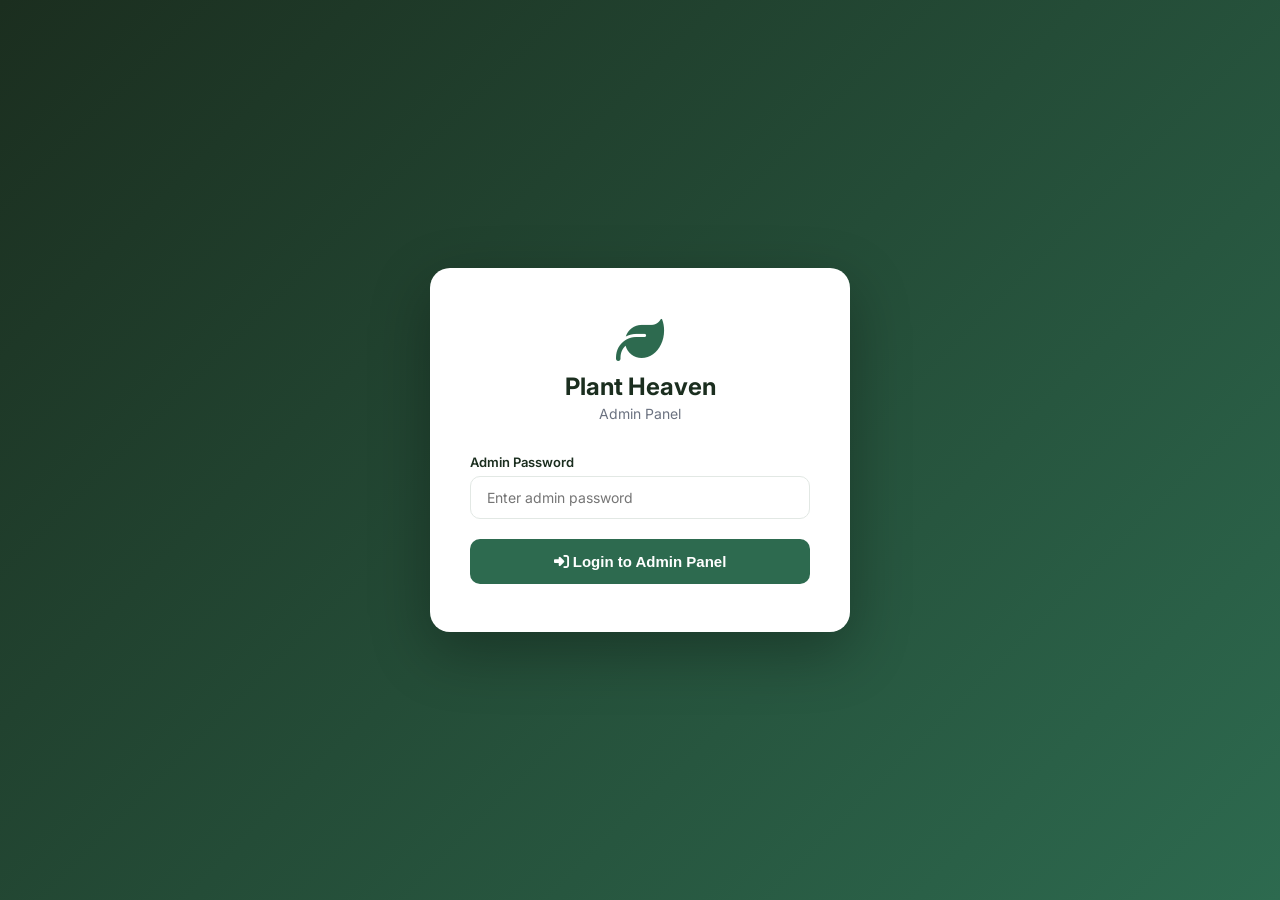
<file: frontend/admin.html>
<!DOCTYPE html>
<html lang="en">
<head>
  <meta charset="UTF-8" />
  <meta name="viewport" content="width=device-width, initial-scale=1.0"/>
  <title>Plant Heaven — Admin Panel</title>
  <link href="https://fonts.googleapis.com/css2?family=Inter:wght@400;500;600;700&display=swap" rel="stylesheet"/>
  <link href="https://cdnjs.cloudflare.com/ajax/libs/font-awesome/6.5.0/css/all.min.css" rel="stylesheet"/>
  <style>
    *, *::before, *::after { box-sizing: border-box; margin: 0; padding: 0; }

    :root {
      --green: #2d6a4f;
      --green-light: #52b788;
      --green-pale: #d8f3dc;
      --bg: #f4f7f4;
      --white: #ffffff;
      --dark: #1b2e1f;
      --grey: #6b7280;
      --border: #e2e8e4;
      --red: #e53e3e;
      --yellow: #f6ad55;
      --blue: #4299e1;
      --shadow: 0 2px 12px rgba(0,0,0,0.08);
    }

    body { font-family: 'Inter', sans-serif; background: var(--bg); color: var(--dark); min-height: 100vh; }

    /* LOGIN */
    #login-screen {
      min-height: 100vh;
      display: flex;
      align-items: center;
      justify-content: center;
      background: linear-gradient(135deg, #1b2e1f, #2d6a4f);
    }
    .login-card {
      background: var(--white);
      border-radius: 20px;
      padding: 48px 40px;
      width: 100%;
      max-width: 420px;
      box-shadow: 0 20px 60px rgba(0,0,0,0.3);
    }
    .login-card .logo { text-align: center; margin-bottom: 32px; }
    .login-card .logo i { font-size: 48px; color: var(--green); }
    .login-card .logo h1 { font-size: 24px; font-weight: 700; margin-top: 8px; color: var(--dark); }
    .login-card .logo p { color: var(--grey); font-size: 14px; margin-top: 4px; }
    .form-group { margin-bottom: 20px; }
    .form-group label { display: block; font-size: 13px; font-weight: 600; color: var(--dark); margin-bottom: 6px; }
    .form-group input {
      width: 100%; padding: 12px 16px; border: 1.5px solid var(--border);
      border-radius: 10px; font-size: 14px; font-family: inherit;
      transition: border-color 0.2s; outline: none;
    }
    .form-group input:focus { border-color: var(--green-light); }
    .btn-login {
      width: 100%; padding: 14px; background: var(--green);
      color: white; border: none; border-radius: 10px;
      font-size: 15px; font-weight: 600; cursor: pointer;
      transition: background 0.2s;
    }
    .btn-login:hover { background: var(--dark); }
    .login-error { color: var(--red); font-size: 13px; text-align: center; margin-top: 12px; display: none; }

    /* LAYOUT */
    #admin-app { display: none; min-height: 100vh; }

    .sidebar {
      position: fixed; left: 0; top: 0; bottom: 0;
      width: 240px; background: var(--dark);
      display: flex; flex-direction: column;
      z-index: 100; padding: 24px 0;
    }
    .sidebar-logo {
      padding: 0 24px 24px;
      border-bottom: 1px solid rgba(255,255,255,0.1);
      display: flex; align-items: center; gap: 10px;
    }
    .sidebar-logo i { color: var(--green-light); font-size: 22px; }
    .sidebar-logo span { color: white; font-size: 16px; font-weight: 700; }
    .sidebar-logo small { color: rgba(255,255,255,0.4); font-size: 11px; display: block; }

    .nav-menu { padding: 16px 0; flex: 1; }
    .nav-item {
      display: flex; align-items: center; gap: 12px;
      padding: 12px 24px; color: rgba(255,255,255,0.6);
      cursor: pointer; transition: all 0.2s; font-size: 14px;
      border-left: 3px solid transparent;
    }
    .nav-item:hover { color: white; background: rgba(255,255,255,0.05); }
    .nav-item.active { color: var(--green-light); background: rgba(82,183,136,0.1); border-left-color: var(--green-light); }
    .nav-item i { width: 18px; text-align: center; }

    .sidebar-footer { padding: 16px 24px; border-top: 1px solid rgba(255,255,255,0.1); }
    .btn-logout {
      display: flex; align-items: center; gap: 8px;
      color: rgba(255,255,255,0.5); cursor: pointer;
      font-size: 13px; background: none; border: none;
      font-family: inherit; padding: 8px 0; transition: color 0.2s;
    }
    .btn-logout:hover { color: var(--red); }

    .main-content { margin-left: 240px; padding: 32px; }

    .topbar {
      display: flex; align-items: center; justify-content: space-between;
      margin-bottom: 32px;
    }
    .topbar h2 { font-size: 22px; font-weight: 700; }
    .topbar p { color: var(--grey); font-size: 13px; margin-top: 2px; }
    .admin-badge {
      display: flex; align-items: center; gap: 8px;
      background: var(--white); padding: 8px 16px;
      border-radius: 30px; font-size: 13px; font-weight: 600;
      box-shadow: var(--shadow);
    }
    .admin-badge .dot { width: 8px; height: 8px; background: var(--green-light); border-radius: 50%; }

    /* TABS */
    .tab-section { display: none; }
    .tab-section.active { display: block; }

    /* STAT CARDS */
    .stats-grid { display: grid; grid-template-columns: repeat(4, 1fr); gap: 20px; margin-bottom: 32px; }
    .stat-card {
      background: var(--white); border-radius: 16px;
      padding: 24px; box-shadow: var(--shadow);
      display: flex; align-items: center; gap: 16px;
    }
    .stat-icon {
      width: 52px; height: 52px; border-radius: 14px;
      display: flex; align-items: center; justify-content: center;
      font-size: 22px;
    }
    .stat-icon.green { background: var(--green-pale); color: var(--green); }
    .stat-icon.blue { background: #ebf8ff; color: var(--blue); }
    .stat-icon.yellow { background: #fffbeb; color: #d97706; }
    .stat-icon.red { background: #fff5f5; color: var(--red); }
    .stat-info h3 { font-size: 26px; font-weight: 700; }
    .stat-info p { font-size: 12px; color: var(--grey); margin-top: 2px; }

    /* CARDS */
    .card {
      background: var(--white); border-radius: 16px;
      box-shadow: var(--shadow); overflow: hidden; margin-bottom: 24px;
    }
    .card-header {
      padding: 20px 24px;
      border-bottom: 1px solid var(--border);
      display: flex; align-items: center; justify-content: space-between;
    }
    .card-header h3 { font-size: 15px; font-weight: 700; }
    .card-body { padding: 24px; }

    /* TABLE */
    .table-wrap { overflow-x: auto; }
    table { width: 100%; border-collapse: collapse; font-size: 13px; }
    th {
      text-align: left; padding: 12px 16px;
      background: var(--bg); color: var(--grey);
      font-weight: 600; font-size: 11px; text-transform: uppercase; letter-spacing: 0.5px;
    }
    td { padding: 14px 16px; border-bottom: 1px solid var(--border); vertical-align: middle; }
    tr:last-child td { border-bottom: none; }
    tr:hover td { background: #fafffe; }

    .product-cell { display: flex; align-items: center; gap: 12px; }
    .product-thumb { width: 44px; height: 44px; border-radius: 10px; object-fit: cover; }
    .product-name { font-weight: 600; font-size: 13px; }
    .product-tagline { color: var(--grey); font-size: 11px; margin-top: 2px; }

    /* BADGES */
    .badge {
      display: inline-block; padding: 3px 10px;
      border-radius: 20px; font-size: 11px; font-weight: 600;
    }
    .badge-green { background: var(--green-pale); color: var(--green); }
    .badge-red { background: #fff5f5; color: var(--red); }
    .badge-yellow { background: #fffbeb; color: #d97706; }
    .badge-blue { background: #ebf8ff; color: var(--blue); }
    .badge-grey { background: #f3f4f6; color: var(--grey); }

    /* BUTTONS */
    .btn {
      padding: 8px 16px; border-radius: 8px; border: none;
      cursor: pointer; font-size: 13px; font-weight: 600;
      font-family: inherit; transition: all 0.2s; display: inline-flex;
      align-items: center; gap: 6px;
    }
    .btn-primary { background: var(--green); color: white; }
    .btn-primary:hover { background: var(--dark); }
    .btn-danger { background: #fff5f5; color: var(--red); }
    .btn-danger:hover { background: var(--red); color: white; }
    .btn-edit { background: #ebf8ff; color: var(--blue); }
    .btn-edit:hover { background: var(--blue); color: white; }
    .btn-sm { padding: 5px 10px; font-size: 12px; }

    /* TOGGLE */
    .toggle {
      position: relative; display: inline-block; width: 40px; height: 22px; cursor: pointer;
    }
    .toggle input { opacity: 0; width: 0; height: 0; }
    .toggle-slider {
      position: absolute; inset: 0; background: #ccc;
      border-radius: 22px; transition: 0.3s;
    }
    .toggle-slider::before {
      content: ''; position: absolute;
      width: 16px; height: 16px; left: 3px; bottom: 3px;
      background: white; border-radius: 50%; transition: 0.3s;
    }
    .toggle input:checked + .toggle-slider { background: var(--green-light); }
    .toggle input:checked + .toggle-slider::before { transform: translateX(18px); }

    /* MODAL */
    .modal-overlay {
      position: fixed; inset: 0; background: rgba(0,0,0,0.5);
      display: none; align-items: center; justify-content: center;
      z-index: 999; padding: 20px;
    }
    .modal-overlay.open { display: flex; }
    .modal {
      background: white; border-radius: 20px;
      width: 100%; max-width: 680px;
      max-height: 90vh; overflow-y: auto;
    }
    .modal-header {
      padding: 20px 24px; border-bottom: 1px solid var(--border);
      display: flex; align-items: center; justify-content: space-between;
      position: sticky; top: 0; background: white; z-index: 1;
    }
    .modal-header h3 { font-size: 16px; font-weight: 700; }
    .modal-close { background: none; border: none; font-size: 20px; cursor: pointer; color: var(--grey); }
    .modal-body { padding: 24px; }
    .modal-footer {
      padding: 16px 24px; border-top: 1px solid var(--border);
      display: flex; gap: 12px; justify-content: flex-end;
    }

    /* FORM */
    .form-grid { display: grid; grid-template-columns: 1fr 1fr; gap: 16px; }
    .form-full { grid-column: 1 / -1; }
    .field label { display: block; font-size: 12px; font-weight: 600; margin-bottom: 6px; color: var(--grey); }
    .field input, .field select, .field textarea {
      width: 100%; padding: 10px 12px; border: 1.5px solid var(--border);
      border-radius: 8px; font-size: 13px; font-family: inherit;
      outline: none; transition: border-color 0.2s;
    }
    .field input:focus, .field select:focus, .field textarea:focus { border-color: var(--green-light); }
    .field textarea { resize: vertical; min-height: 80px; }

    /* STATUS SELECT */
    .status-select {
      padding: 5px 10px; border-radius: 6px; border: 1.5px solid var(--border);
      font-size: 12px; font-family: inherit; outline: none; cursor: pointer;
    }

    /* SEARCH BAR */
    .search-bar {
      position: relative; margin-bottom: 16px;
    }
    .search-bar i { position: absolute; left: 12px; top: 50%; transform: translateY(-50%); color: var(--grey); }
    .search-bar input {
      width: 100%; padding: 10px 12px 10px 36px;
      border: 1.5px solid var(--border); border-radius: 10px;
      font-size: 13px; font-family: inherit; outline: none;
    }
    .search-bar input:focus { border-color: var(--green-light); }

    /* ANNOUNCEMENT */
    .announcement-box {
      background: linear-gradient(135deg, var(--green), var(--green-light));
      border-radius: 16px; padding: 24px; color: white; margin-bottom: 24px;
    }
    .announcement-box h3 { font-size: 15px; font-weight: 700; margin-bottom: 4px; }
    .announcement-box p { font-size: 13px; opacity: 0.85; }

    /* LOADING */
    .loading { text-align: center; padding: 40px; color: var(--grey); font-size: 14px; }
    .loading i { font-size: 24px; animation: spin 1s linear infinite; display: block; margin-bottom: 8px; }
    @keyframes spin { to { transform: rotate(360deg); } }

    /* TOAST */
    #toast {
      position: fixed; bottom: 24px; right: 24px;
      background: var(--dark); color: white;
      padding: 14px 20px; border-radius: 12px;
      font-size: 13px; font-weight: 500;
      box-shadow: 0 8px 24px rgba(0,0,0,0.2);
      transform: translateY(100px); opacity: 0;
      transition: all 0.3s; z-index: 9999;
      display: flex; align-items: center; gap: 8px;
    }
    #toast.show { transform: translateY(0); opacity: 1; }
    #toast.success { background: var(--green); }
    #toast.error { background: var(--red); }

    .empty-state { text-align: center; padding: 60px 20px; color: var(--grey); }
    .empty-state i { font-size: 48px; opacity: 0.3; margin-bottom: 12px; display: block; }
  </style>
</head>
<body>

<!-- LOGIN SCREEN -->
<div id="login-screen">
  <div class="login-card">
    <div class="logo">
      <i class="fas fa-leaf"></i>
      <h1>Plant Heaven</h1>
      <p>Admin Panel</p>
    </div>
    <div class="form-group">
      <label>Admin Password</label>
      <input type="password" id="login-password" placeholder="Enter admin password" autocomplete="new-password" />
    </div>
    <button class="btn-login" onclick="adminLogin()">
      <i class="fas fa-sign-in-alt"></i> Login to Admin Panel
    </button>
    <p class="login-error" id="login-error">Invalid credentials. Please try again.</p>
  </div>
</div>

<!-- ADMIN APP -->
<div id="admin-app">

  <!-- SIDEBAR -->
  <div class="sidebar">
    <div class="sidebar-logo">
      <i class="fas fa-leaf"></i>
      <div>
        <span>Plant Heaven</span>
        <small>Admin Panel</small>
      </div>
    </div>
    <nav class="nav-menu">
      <div class="nav-item active" onclick="switchTab('dashboard', this)">
        <i class="fas fa-chart-pie"></i> Dashboard
      </div>
      <div class="nav-item" onclick="switchTab('products', this)">
        <i class="fas fa-seedling"></i> Products
      </div>
      <div class="nav-item" onclick="switchTab('orders', this)">
        <i class="fas fa-box"></i> Orders
      </div>
      <div class="nav-item" onclick="switchTab('customers', this)">
        <i class="fas fa-users"></i> Customers
      </div>
      <div class="nav-item" onclick="switchTab('announcement', this)">
        <i class="fas fa-bullhorn"></i> Announcement
      </div>
    </nav>
    <div class="sidebar-footer">
      <button class="btn-logout" onclick="logout()">
        <i class="fas fa-sign-out-alt"></i> Logout
      </button>
    </div>
  </div>

  <!-- MAIN CONTENT -->
  <div class="main-content">

    <!-- TOPBAR -->
    <div class="topbar">
      <div>
        <h2 id="tab-title">Dashboard</h2>
        <p id="tab-subtitle">Welcome back, Admin</p>
      </div>
      <div class="admin-badge">
        <div class="dot"></div>
        Admin
      </div>
    </div>

    <!-- DASHBOARD TAB -->
    <div id="tab-dashboard" class="tab-section active">
      <div class="stats-grid" id="stats-grid">
        <div class="loading"><i class="fas fa-spinner"></i> Loading...</div>
      </div>
      <div class="card">
        <div class="card-header">
          <h3>Recent Orders</h3>
          <button class="btn btn-primary btn-sm" onclick="switchTab('orders', document.querySelector('[onclick*=orders]'))">View All</button>
        </div>
        <div class="card-body">
          <div class="table-wrap">
            <table id="recent-orders-table">
              <thead>
                <tr>
                  <th>Order ID</th><th>Customer</th><th>Total</th><th>Status</th><th>Date</th>
                </tr>
              </thead>
              <tbody id="recent-orders-body">
                <tr><td colspan="5" class="loading">Loading...</td></tr>
              </tbody>
            </table>
          </div>
        </div>
      </div>
    </div>

    <!-- PRODUCTS TAB -->
    <div id="tab-products" class="tab-section">
      <div class="card">
        <div class="card-header">
          <h3>All Products (<span id="product-count">0</span>)</h3>
          <button class="btn btn-primary" onclick="openProductModal()">
            <i class="fas fa-plus"></i> Add Product
          </button>
        </div>
        <div class="card-body">
          <div class="search-bar">
            <i class="fas fa-search"></i>
            <input type="text" placeholder="Search products..." oninput="filterProducts(this.value)" />
          </div>
          <div class="table-wrap">
            <table>
              <thead>
                <tr>
                  <th>Product</th><th>Category</th><th>Price</th><th>Rating</th><th>In Stock</th><th>Actions</th>
                </tr>
              </thead>
              <tbody id="products-body">
                <tr><td colspan="6" class="loading"><i class="fas fa-spinner" style="animation:spin 1s linear infinite"></i> Loading...</td></tr>
              </tbody>
            </table>
          </div>
        </div>
      </div>
    </div>

    <!-- ORDERS TAB -->
    <div id="tab-orders" class="tab-section">
      <div class="card">
        <div class="card-header">
          <h3>All Orders</h3>
        </div>
        <div class="card-body">
          <div class="table-wrap">
            <table>
              <thead>
                <tr>
                  <th>Order ID</th><th>Customer</th><th>Items</th><th>Total</th><th>Status</th><th>Date</th><th>Update</th>
                </tr>
              </thead>
              <tbody id="orders-body">
                <tr><td colspan="7" class="loading">Loading...</td></tr>
              </tbody>
            </table>
          </div>
        </div>
      </div>
    </div>

    <!-- CUSTOMERS TAB -->
    <div id="tab-customers" class="tab-section">
      <div class="card">
        <div class="card-header">
          <h3>All Customers</h3>
        </div>
        <div class="card-body">
          <div class="table-wrap">
            <table>
              <thead>
                <tr>
                  <th>Name</th><th>Email</th><th>Orders</th><th>Total Spent</th><th>Joined</th><th>Actions</th>
                </tr>
              </thead>
              <tbody id="customers-body">
                <tr><td colspan="6" class="loading">Loading...</td></tr>
              </tbody>
            </table>
          </div>
        </div>
      </div>
    </div>

    <!-- ANNOUNCEMENT TAB -->
    <div id="tab-announcement" class="tab-section">
      <div class="announcement-box">
        <h3><i class="fas fa-bullhorn"></i> Site Announcement Banner</h3>
        <p>This message appears at the top of your website for all visitors.</p>
      </div>
      <div class="card">
        <div class="card-header"><h3>Manage Announcement</h3></div>
        <div class="card-body">
          <div style="display:flex;flex-direction:column;gap:16px;max-width:600px">
            <div class="field">
              <label>Announcement Message</label>
              <input type="text" id="ann-message" placeholder="e.g. 🌿 Free delivery on orders above ₹999!" />
            </div>
            <div style="display:flex;align-items:center;gap:12px">
              <label class="toggle">
                <input type="checkbox" id="ann-active" />
                <span class="toggle-slider"></span>
              </label>
              <span style="font-size:14px;font-weight:500">Show announcement on site</span>
            </div>
            <div>
              <button class="btn btn-primary" onclick="saveAnnouncement()">
                <i class="fas fa-save"></i> Save Announcement
              </button>
            </div>
          </div>
        </div>
      </div>
    </div>

  </div>
</div>

<!-- PRODUCT MODAL -->
<div class="modal-overlay" id="product-modal">
  <div class="modal">
    <div class="modal-header">
      <h3 id="modal-title">Add New Product</h3>
      <button class="modal-close" onclick="closeProductModal()">&times;</button>
    </div>
    <div class="modal-body">
      <input type="hidden" id="edit-id" />
      <div class="form-grid">
        <div class="field"><label>Plant Name *</label><input type="text" id="f-name" placeholder="Monstera Deliciosa" /></div>
        <div class="field"><label>Price (₹) *</label><input type="number" id="f-price" placeholder="599" /></div>
        <div class="field"><label>Category *</label>
          <select id="f-category">
            <option value="">Select category</option>
            <option>Flowering</option>
            <option>Fruiting</option>
            <option>Bonsai</option>
            <option>Succulents</option>
            <option>Cactus</option>
            <option>Indoor</option>
            <option>Outdoor</option>
            <option>Herbs &amp; Medicinal</option>
            <option>Aquatic</option>
            <option>Air Purifying</option>
            <option>Climbers</option>
            <option>Ferns &amp; Foliage</option>
            <option>Palms &amp; Tropicals</option>
            <option>Vegetables</option>
            <option>Lucky &amp; Vastu</option>
            <option>Hanging</option>
            <option>Seasonal</option>
            <option>Rare &amp; Exotic</option>
          </select>
        </div>
        <div class="field"><label>Difficulty</label>
          <select id="f-difficulty">
            <option>Very easy</option><option>Beginner friendly</option>
            <option>Intermediate</option><option>Expert</option>
          </select>
        </div>
        <div class="field form-full"><label>Image URL</label><input type="text" id="f-image" placeholder="https://images.unsplash.com/..." /></div>
        <div class="field form-full"><label>Tagline</label><input type="text" id="f-tagline" placeholder="Short catchy description" /></div>
        <div class="field form-full"><label>Full Description</label><textarea id="f-description" placeholder="Detailed plant description..."></textarea></div>
        <div class="field"><label>Sunlight</label><input type="text" id="f-sunlight" placeholder="Indirect bright light" /></div>
        <div class="field"><label>Watering</label><input type="text" id="f-watering" placeholder="Once a week" /></div>
        <div class="field"><label>Temperature</label><input type="text" id="f-temperature" placeholder="18°C – 30°C" /></div>
        <div class="field"><label>Pot Size</label><input type="text" id="f-pot_size" placeholder="8-10 inch pot" /></div>
        <div class="field"><label>Pruning</label><input type="text" id="f-pruning" placeholder="Trim yellow leaves" /></div>
        <div class="field"><label>Humidity</label><input type="text" id="f-humidity" placeholder="High (60–80%)" /></div>
        <div class="field"><label>Rating (0–5)</label><input type="number" id="f-rating" min="0" max="5" step="0.1" placeholder="4.5" /></div>
        <div class="field"><label>Reviews Count</label><input type="number" id="f-reviews" placeholder="1200" /></div>
        <div class="field" style="display:flex;align-items:center;gap:10px;padding-top:24px">
          <label class="toggle"><input type="checkbox" id="f-pet_safe" /><span class="toggle-slider"></span></label>
          <span style="font-size:13px;font-weight:500">Pet Safe</span>
        </div>
        <div class="field" style="display:flex;align-items:center;gap:10px;padding-top:24px">
          <label class="toggle"><input type="checkbox" id="f-in_stock" checked /><span class="toggle-slider"></span></label>
          <span style="font-size:13px;font-weight:500">In Stock</span>
        </div>
      </div>
    </div>
    <div class="modal-footer">
      <button class="btn" onclick="closeProductModal()" style="background:var(--bg)">Cancel</button>
      <button class="btn btn-primary" onclick="saveProduct()"><i class="fas fa-save"></i> Save Product</button>
    </div>
  </div>
</div>

<!-- TOAST -->
<div id="toast"></div>

<script>
  const API = 'http://localhost:3000/api';
  let adminToken = localStorage.getItem('adminToken');
  let allProducts = [];

  // INIT
  window.onload = () => {
    if (adminToken) showApp();
  };

  // LOGIN
  async function adminLogin() {
    const password = document.getElementById('login-password').value.trim();
    if (!password) return showToast('Enter admin password', 'error');
    if (password !== 'admin123') {
      document.getElementById('login-error').style.display = 'block';
      return;
    }
    try {
      const res = await fetch(`${API}/admin/login`, {
        method: 'POST',
        headers: { 'Content-Type': 'application/json' },
        body: JSON.stringify({ password })
      });
      const data = await res.json();
      adminToken = (res.ok && data.token) ? data.token : btoa(JSON.stringify({ isAdmin: true }));
      localStorage.setItem('adminToken', adminToken);
      showApp();
    } catch (err) {
      // Allow access with correct password even if backend unreachable
      adminToken = btoa(JSON.stringify({ isAdmin: true }));
      localStorage.setItem('adminToken', adminToken);
      showApp();
    }
  }

  function showApp() {
    document.getElementById('login-screen').style.display = 'none';
    document.getElementById('admin-app').style.display = 'block';
    loadDashboard();
  }

  function logout() {
    localStorage.removeItem('adminToken');
    adminToken = null;
    document.getElementById('login-screen').style.display = 'flex';
    document.getElementById('admin-app').style.display = 'none';
  }

  // TABS
  const tabTitles = {
    dashboard: ['Dashboard', 'Overview of your store'],
    products: ['Products', 'Manage your plant catalog'],
    orders: ['Orders', 'Track and manage orders'],
    customers: ['Customers', 'View your customer base'],
    announcement: ['Announcement', 'Manage site banner']
  };

  function switchTab(tab, el) {
    document.querySelectorAll('.tab-section').forEach(t => t.classList.remove('active'));
    document.querySelectorAll('.nav-item').forEach(n => n.classList.remove('active'));
    document.getElementById(`tab-${tab}`).classList.add('active');
    el.classList.add('active');
    document.getElementById('tab-title').textContent = tabTitles[tab][0];
    document.getElementById('tab-subtitle').textContent = tabTitles[tab][1];
    if (tab === 'dashboard') loadDashboard();
    if (tab === 'products') loadProducts();
    if (tab === 'orders') loadOrders();
    if (tab === 'customers') loadCustomers();
    if (tab === 'announcement') loadAnnouncement();
  }

  // DASHBOARD
  async function loadDashboard() {
    try {
      const res = await fetch(`${API}/admin/stats`, { headers: authHeader() });
      if (!res.ok) throw new Error('auth');
      const d = await res.json();
      renderStats(d);
      loadRecentOrders();
    } catch (err) {
      // If JWT auth fails (base64 token), try fetching public data to build stats
      try {
        const [prodRes, ordersRes, custRes] = await Promise.all([
          fetch(`${API}/products`),
          fetch(`${API}/orders`, { headers: authHeader() }),
          fetch(`${API}/admin/customers`, { headers: authHeader() })
        ]);
        const products = prodRes.ok ? await prodRes.json() : [];
        const orders = ordersRes.ok ? await ordersRes.json() : [];
        const customers = custRes.ok ? await custRes.json() : [];
        const revenue = Array.isArray(orders) ? orders.reduce((s, o) => s + parseFloat(o.total || 0), 0) : 0;
        renderStats({
          totalProducts: Array.isArray(products) ? products.length : 0,
          totalOrders: Array.isArray(orders) ? orders.length : 0,
          totalCustomers: Array.isArray(customers) ? customers.length : 0,
          totalRevenue: revenue
        });
        loadRecentOrders();
      } catch (e) {
        document.getElementById('stats-grid').innerHTML = '<p style="color:red;padding:20px">Failed to load stats. Make sure your server is running.</p>';
      }
    }
  }

  function renderStats(d) {
    document.getElementById('stats-grid').innerHTML = `
      <div class="stat-card">
        <div class="stat-icon green"><i class="fas fa-seedling"></i></div>
        <div class="stat-info"><h3>${d.totalProducts}</h3><p>Total Products</p></div>
      </div>
      <div class="stat-card">
        <div class="stat-icon blue"><i class="fas fa-box"></i></div>
        <div class="stat-info"><h3>${d.totalOrders}</h3><p>Total Orders</p></div>
      </div>
      <div class="stat-card">
        <div class="stat-icon yellow"><i class="fas fa-users"></i></div>
        <div class="stat-info"><h3>${d.totalCustomers}</h3><p>Customers</p></div>
      </div>
      <div class="stat-card">
        <div class="stat-icon red"><i class="fas fa-rupee-sign"></i></div>
        <div class="stat-info"><h3>₹${typeof d.totalRevenue === 'number' ? d.totalRevenue.toLocaleString() : d.totalRevenue}</h3><p>Total Revenue</p></div>
      </div>
    `;
  }

  async function loadRecentOrders() {
    try {
      const res = await fetch(`${API}/orders`, { headers: authHeader() });
      const orders = await res.json();
      const recent = Array.isArray(orders) ? orders.slice(0, 5) : [];
      const tbody = document.getElementById('recent-orders-body');
      if (!recent.length) { tbody.innerHTML = '<tr><td colspan="5" class="empty-state">No orders yet</td></tr>'; return; }
      tbody.innerHTML = recent.map(o => `
        <tr>
          <td><strong>#${o.id}</strong></td>
          <td>${o.customer_name || 'Guest'}</td>
          <td>₹${parseFloat(o.total || 0).toLocaleString()}</td>
          <td>${statusBadge(o.status)}</td>
          <td>${formatDate(o.created_at)}</td>
        </tr>
      `).join('');
    } catch (err) {
      document.getElementById('recent-orders-body').innerHTML = '<tr><td colspan="5">Could not load orders</td></tr>';
    }
  }

  // PRODUCTS
  async function loadProducts() {
    try {
      const res = await fetch(`${API}/admin/products`, { headers: authHeader() });
      allProducts = await res.json();
      document.getElementById('product-count').textContent = allProducts.length;
      renderProducts(allProducts);
    } catch (err) {
      document.getElementById('products-body').innerHTML = '<tr><td colspan="6">Failed to load products</td></tr>';
    }
  }

  function renderProducts(products) {
    const tbody = document.getElementById('products-body');
    if (!products.length) { tbody.innerHTML = '<tr><td colspan="6"><div class="empty-state"><i class="fas fa-seedling"></i>No products found</div></td></tr>'; return; }
    tbody.innerHTML = products.map(p => `
      <tr>
        <td>
          <div class="product-cell">
            <img src="${p.image || 'https://via.placeholder.com/44'}" class="product-thumb" onerror="this.src='https://via.placeholder.com/44'" />
            <div>
              <div class="product-name">${p.name}</div>
              <div class="product-tagline">${p.tagline || ''}</div>
            </div>
          </div>
        </td>
        <td><span class="badge badge-green">${p.category}</span></td>
        <td><strong>₹${parseFloat(p.price).toLocaleString()}</strong></td>
        <td>⭐ ${p.rating} <span style="color:var(--grey);font-size:11px">(${p.reviews})</span></td>
        <td style="vertical-align:middle">
          <label class="toggle">
            <input type="checkbox" ${p.in_stock ? 'checked' : ''} onchange="toggleStock(${p.id}, this)" />
            <span class="toggle-slider"></span>
          </label>
        </td>
        <td style="white-space:nowrap">
          <div style="display:flex;gap:6px;align-items:center">
            <button class="btn btn-edit btn-sm" onclick="editProduct(${p.id})"><i class="fas fa-edit"></i></button>
            <button class="btn btn-danger btn-sm" onclick="deleteProduct(${p.id}, '${p.name.replace(/'/g,"\\'")}')"><i class="fas fa-trash"></i></button>
          </div>
        </td>
      </tr>
    `).join('');
  }

  function filterProducts(query) {
    const filtered = allProducts.filter(p =>
      p.name.toLowerCase().includes(query.toLowerCase()) ||
      (p.category || '').toLowerCase().includes(query.toLowerCase())
    );
    renderProducts(filtered);
  }

  async function toggleStock(id, checkbox) {
    try {
      await fetch(`${API}/products/${id}/stock`, { method: 'PATCH', headers: authHeader() });
      showToast(checkbox.checked ? 'Marked in stock' : 'Marked out of stock', 'success');
    } catch (err) {
      showToast('Failed to update stock', 'error');
    }
  }

  async function deleteProduct(id, name) {
    if (!confirm(`Delete "${name}"? This cannot be undone.`)) return;
    try {
      await fetch(`${API}/products/${id}`, { method: 'DELETE', headers: authHeader() });
      showToast('Product deleted', 'success');
      loadProducts();
    } catch (err) {
      showToast('Failed to delete', 'error');
    }
  }

  // PRODUCT MODAL
  function openProductModal(product = null) {
    document.getElementById('modal-title').textContent = product ? 'Edit Product' : 'Add New Product';
    document.getElementById('edit-id').value = product ? product.id : '';
    const fields = ['name','price','category','difficulty','image','tagline','description','sunlight','watering','temperature','pot_size','pruning','humidity','rating','reviews'];
    fields.forEach(f => {
      const el = document.getElementById(`f-${f}`);
      if (el) el.value = product ? (product[f] || '') : '';
    });
    document.getElementById('f-pet_safe').checked = product ? product.pet_safe : false;
    document.getElementById('f-in_stock').checked = product ? product.in_stock : true;
    document.getElementById('product-modal').classList.add('open');
  }

  function closeProductModal() {
    document.getElementById('product-modal').classList.remove('open');
  }

  async function editProduct(id) {
    const product = allProducts.find(p => p.id === id);
    if (product) openProductModal(product);
  }

  async function saveProduct() {
    const id = document.getElementById('edit-id').value;
    const body = {
      name: document.getElementById('f-name').value,
      price: parseFloat(document.getElementById('f-price').value),
      category: document.getElementById('f-category').value,
      difficulty: document.getElementById('f-difficulty').value,
      image: document.getElementById('f-image').value,
      tagline: document.getElementById('f-tagline').value,
      description: document.getElementById('f-description').value,
      sunlight: document.getElementById('f-sunlight').value,
      watering: document.getElementById('f-watering').value,
      temperature: document.getElementById('f-temperature').value,
      pot_size: document.getElementById('f-pot_size').value,
      pruning: document.getElementById('f-pruning').value,
      humidity: document.getElementById('f-humidity').value,
      rating: parseFloat(document.getElementById('f-rating').value),
      reviews: parseInt(document.getElementById('f-reviews').value),
      pet_safe: document.getElementById('f-pet_safe').checked,
      in_stock: document.getElementById('f-in_stock').checked
    };
    if (!body.name || !body.price || !body.category) return showToast('Name, price and category are required', 'error');
    try {
      const url = id ? `${API}/products/${id}` : `${API}/products`;
      const method = id ? 'PUT' : 'POST';
      const res = await fetch(url, {
        method, headers: { ...authHeader(), 'Content-Type': 'application/json' },
        body: JSON.stringify(body)
      });
      if (!res.ok) throw new Error();
      showToast(id ? 'Product updated!' : 'Product added!', 'success');
      closeProductModal();
      loadProducts();
    } catch (err) {
      showToast('Failed to save product', 'error');
    }
  }

  // ORDERS
  async function loadOrders() {
    try {
      const res = await fetch(`${API}/orders`, { headers: authHeader() });
      const orders = await res.json();
      const tbody = document.getElementById('orders-body');
      if (!Array.isArray(orders) || !orders.length) {
        tbody.innerHTML = '<tr><td colspan="7"><div class="empty-state"><i class="fas fa-box"></i>No orders yet</div></td></tr>';
        return;
      }
      tbody.innerHTML = orders.map(o => `
        <tr>
          <td><strong>#${o.id}</strong></td>
          <td>${o.customer_name || 'Guest'}<br><small style="color:var(--grey)">${o.customer_email || ''}</small></td>
          <td>${Array.isArray(o.items) ? o.items.length : '—'} items</td>
          <td><strong>₹${parseFloat(o.total || 0).toLocaleString()}</strong></td>
          <td>${statusBadge(o.status)}</td>
          <td>${formatDate(o.created_at)}</td>
          <td>
            <select class="status-select" onchange="updateOrderStatus(${o.id}, this.value)">
              ${['Pending','Processing','Shipped','Delivered','Cancelled'].map(s =>
                `<option ${o.status === s ? 'selected' : ''}>${s}</option>`
              ).join('')}
            </select>
          </td>
        </tr>
      `).join('');
    } catch (err) {
      document.getElementById('orders-body').innerHTML = '<tr><td colspan="7">Failed to load orders</td></tr>';
    }
  }

  async function updateOrderStatus(id, status) {
    try {
      await fetch(`${API}/orders/${id}/status`, {
        method: 'PATCH',
        headers: { ...authHeader(), 'Content-Type': 'application/json' },
        body: JSON.stringify({ status })
      });
      showToast(`Order #${id} → ${status}`, 'success');
    } catch (err) {
      showToast('Failed to update status', 'error');
    }
  }

  // CUSTOMERS
  async function loadCustomers() {
    const tbody = document.getElementById('customers-body');
    tbody.innerHTML = '<tr><td colspan="6" class="loading">Loading...</td></tr>';
    try {
      const res = await fetch(`${API}/admin/customers`, { headers: authHeader() });
      if (!res.ok) {
        // JWT invalid — server not restarted yet. Show clear message.
        tbody.innerHTML = `<tr><td colspan="6" style="padding:40px;text-align:center;color:#6b7280">
          <i class="fas fa-exclamation-circle" style="font-size:32px;opacity:0.4;display:block;margin-bottom:12px"></i>
          <strong style="display:block;margin-bottom:8px;color:#1b2e1f">Server restart required</strong>
          <span style="font-size:13px">Stop your server (Ctrl+C) and run <code style="background:#f3f4f6;padding:2px 8px;border-radius:4px">node backend/server.js</code> again to apply fixes.</span><br><br>
          <button class="btn btn-primary btn-sm" onclick="loadCustomers()" style="margin-top:8px"><i class="fas fa-redo"></i> Retry</button>
        </td></tr>`;
        return;
      }
      const customers = await res.json();
      if (!Array.isArray(customers) || !customers.length) {
        tbody.innerHTML = '<tr><td colspan="6"><div class="empty-state"><i class="fas fa-users"></i>No customers yet</div></td></tr>';
        return;
      }
      tbody.innerHTML = customers.map(c => `
        <tr>
          <td><strong>${c.name}</strong></td>
          <td>${c.email}</td>
          <td>${c.total_orders || 0}</td>
          <td>&#8377;${parseFloat(c.total_spent || 0).toLocaleString()}</td>
          <td>${formatDate(c.created_at)}</td>
          <td>
            <button class="btn btn-danger btn-sm" onclick="deleteCustomer(${c.id}, '${c.name.replace(/'/g,"\'")}')">
              <i class="fas fa-trash"></i>
            </button>
          </td>
        </tr>
      `).join('');
    } catch (err) {
      tbody.innerHTML = '<tr><td colspan="6" style="padding:20px;text-align:center;color:red">Connection error. Is the server running?</td></tr>';
    }
  }

  async function deleteCustomer(id, name) {
    if (!confirm(`Delete customer "${name}" and all their data?`)) return;
    try {
      await fetch(`${API}/admin/customers/${id}`, { method: 'DELETE', headers: authHeader() });
      showToast('Customer deleted', 'success');
      loadCustomers();
    } catch (err) {
      showToast('Failed to delete customer', 'error');
    }
  }

  // ANNOUNCEMENT
  async function loadAnnouncement() {
    try {
      const res = await fetch(`${API}/admin/announcement`);
      const data = await res.json();
      if (data) {
        document.getElementById('ann-message').value = data.message || '';
        document.getElementById('ann-active').checked = data.active || false;
      }
    } catch (err) {}
  }

  async function saveAnnouncement() {
    const message = document.getElementById('ann-message').value.trim();
    const active = document.getElementById('ann-active').checked;
    try {
      const res = await fetch(`${API}/admin/announcement`, {
        method: 'POST',
        headers: { ...authHeader(), 'Content-Type': 'application/json' },
        body: JSON.stringify({ message, active })
      });
      if (!res.ok) throw new Error();
      showToast('Announcement saved!', 'success');
    } catch (err) {
      showToast('Failed to save announcement', 'error');
    }
  }

  // HELPERS
  function authHeader() {
    return { 'Authorization': `Bearer ${adminToken}` };
  }

  function statusBadge(status) {
    const map = {
      'Pending': 'badge-yellow', 'Processing': 'badge-blue',
      'Shipped': 'badge-blue', 'Delivered': 'badge-green', 'Cancelled': 'badge-red'
    };
    return `<span class="badge ${map[status] || 'badge-grey'}">${status || 'Unknown'}</span>`;
  }

  function formatDate(dateStr) {
    if (!dateStr) return '—';
    return new Date(dateStr).toLocaleDateString('en-IN', { day: 'numeric', month: 'short', year: 'numeric' });
  }

  function showToast(msg, type = '') {
    const t = document.getElementById('toast');
    t.textContent = msg;
    t.className = `show ${type}`;
    setTimeout(() => t.className = '', 3000);
  }

  // Enter key on login
  document.addEventListener('keydown', e => {
    if (e.key === 'Enter' && document.getElementById('login-screen').style.display !== 'none') adminLogin();
  });
</script>
</body>
</html>
</file>
